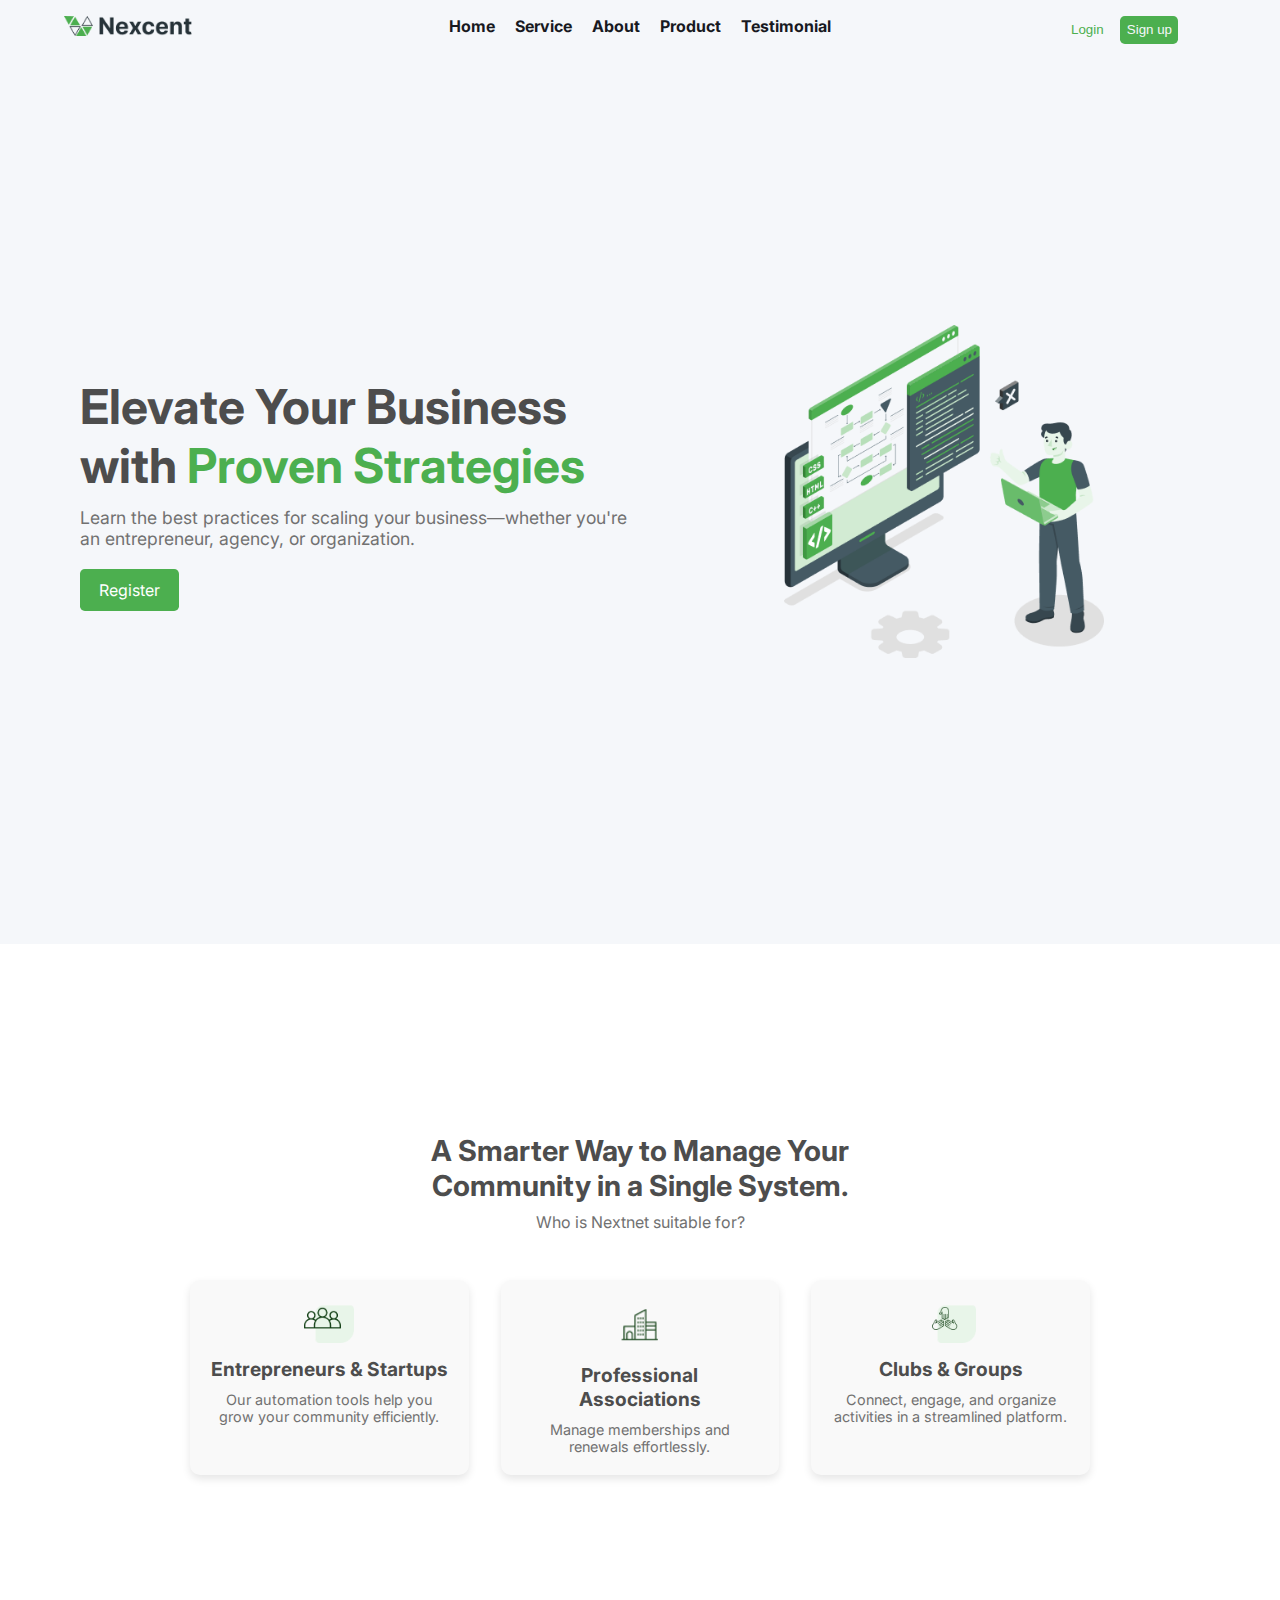
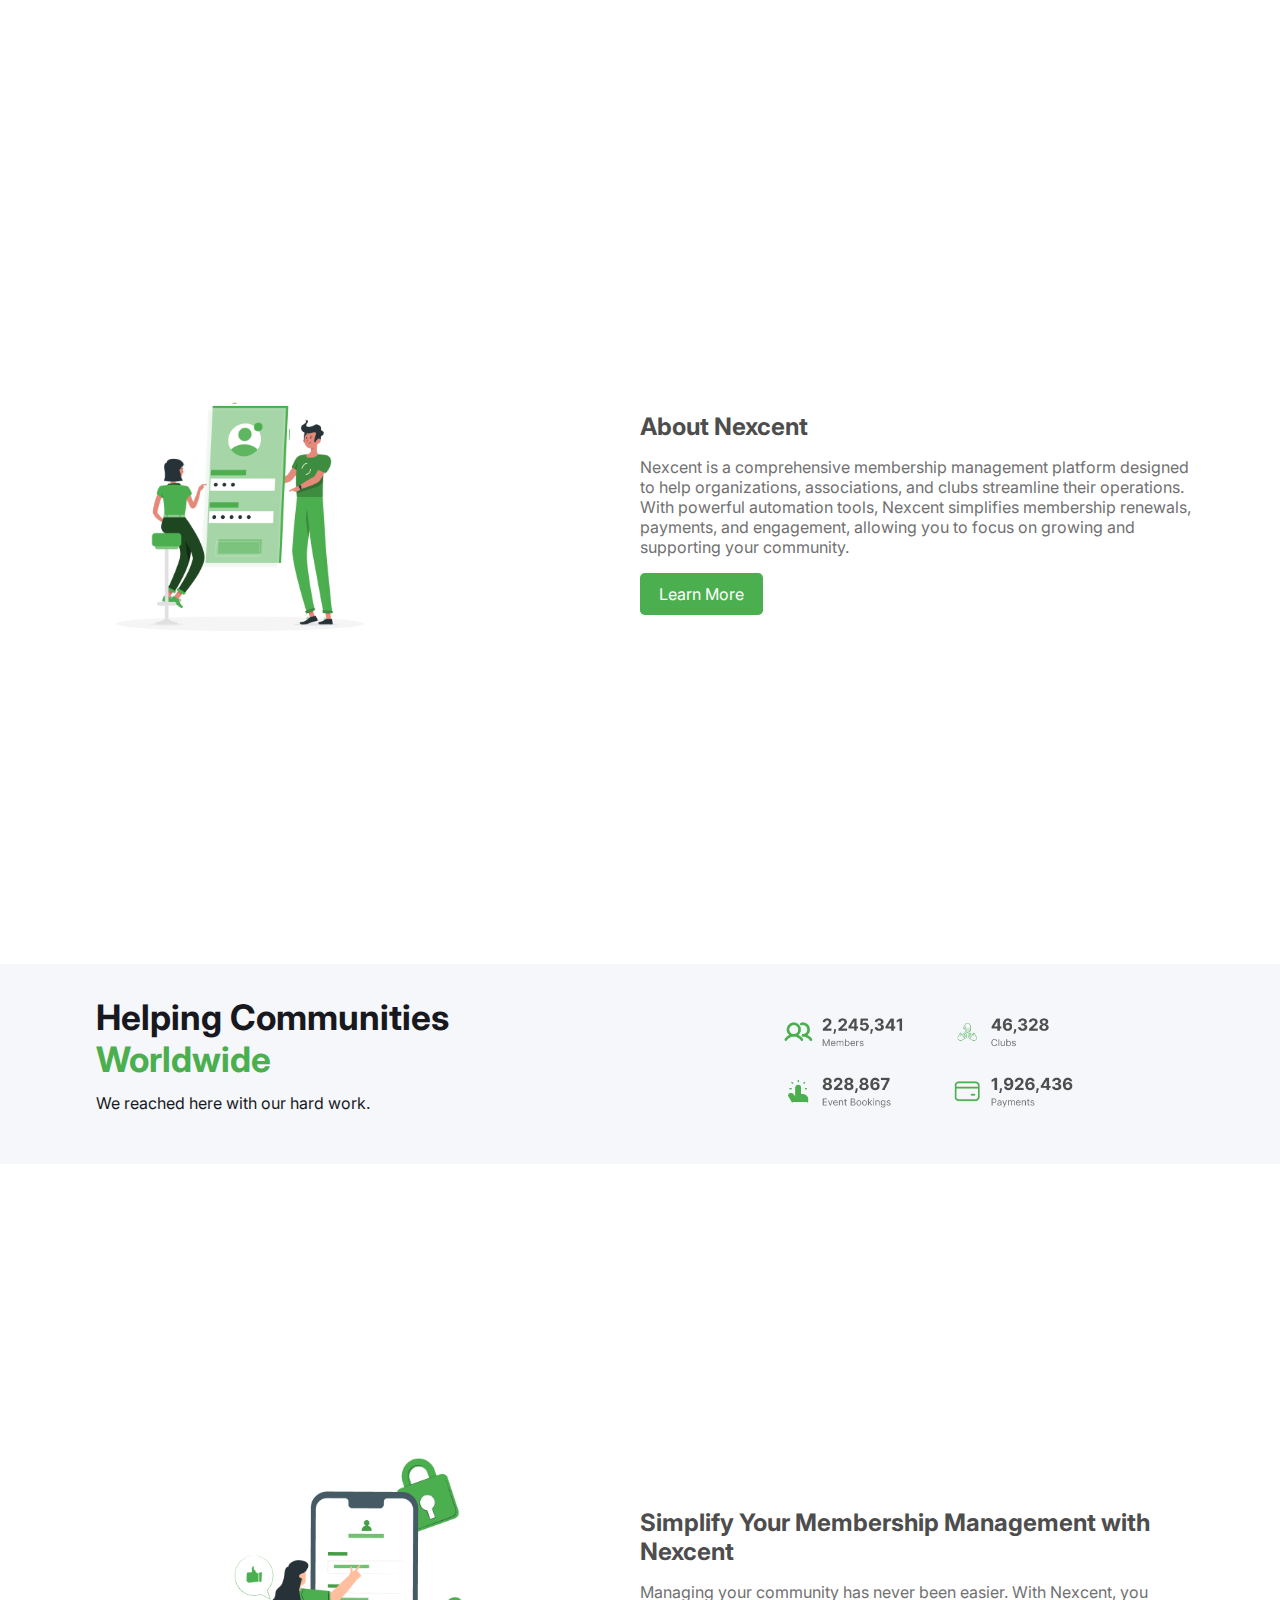
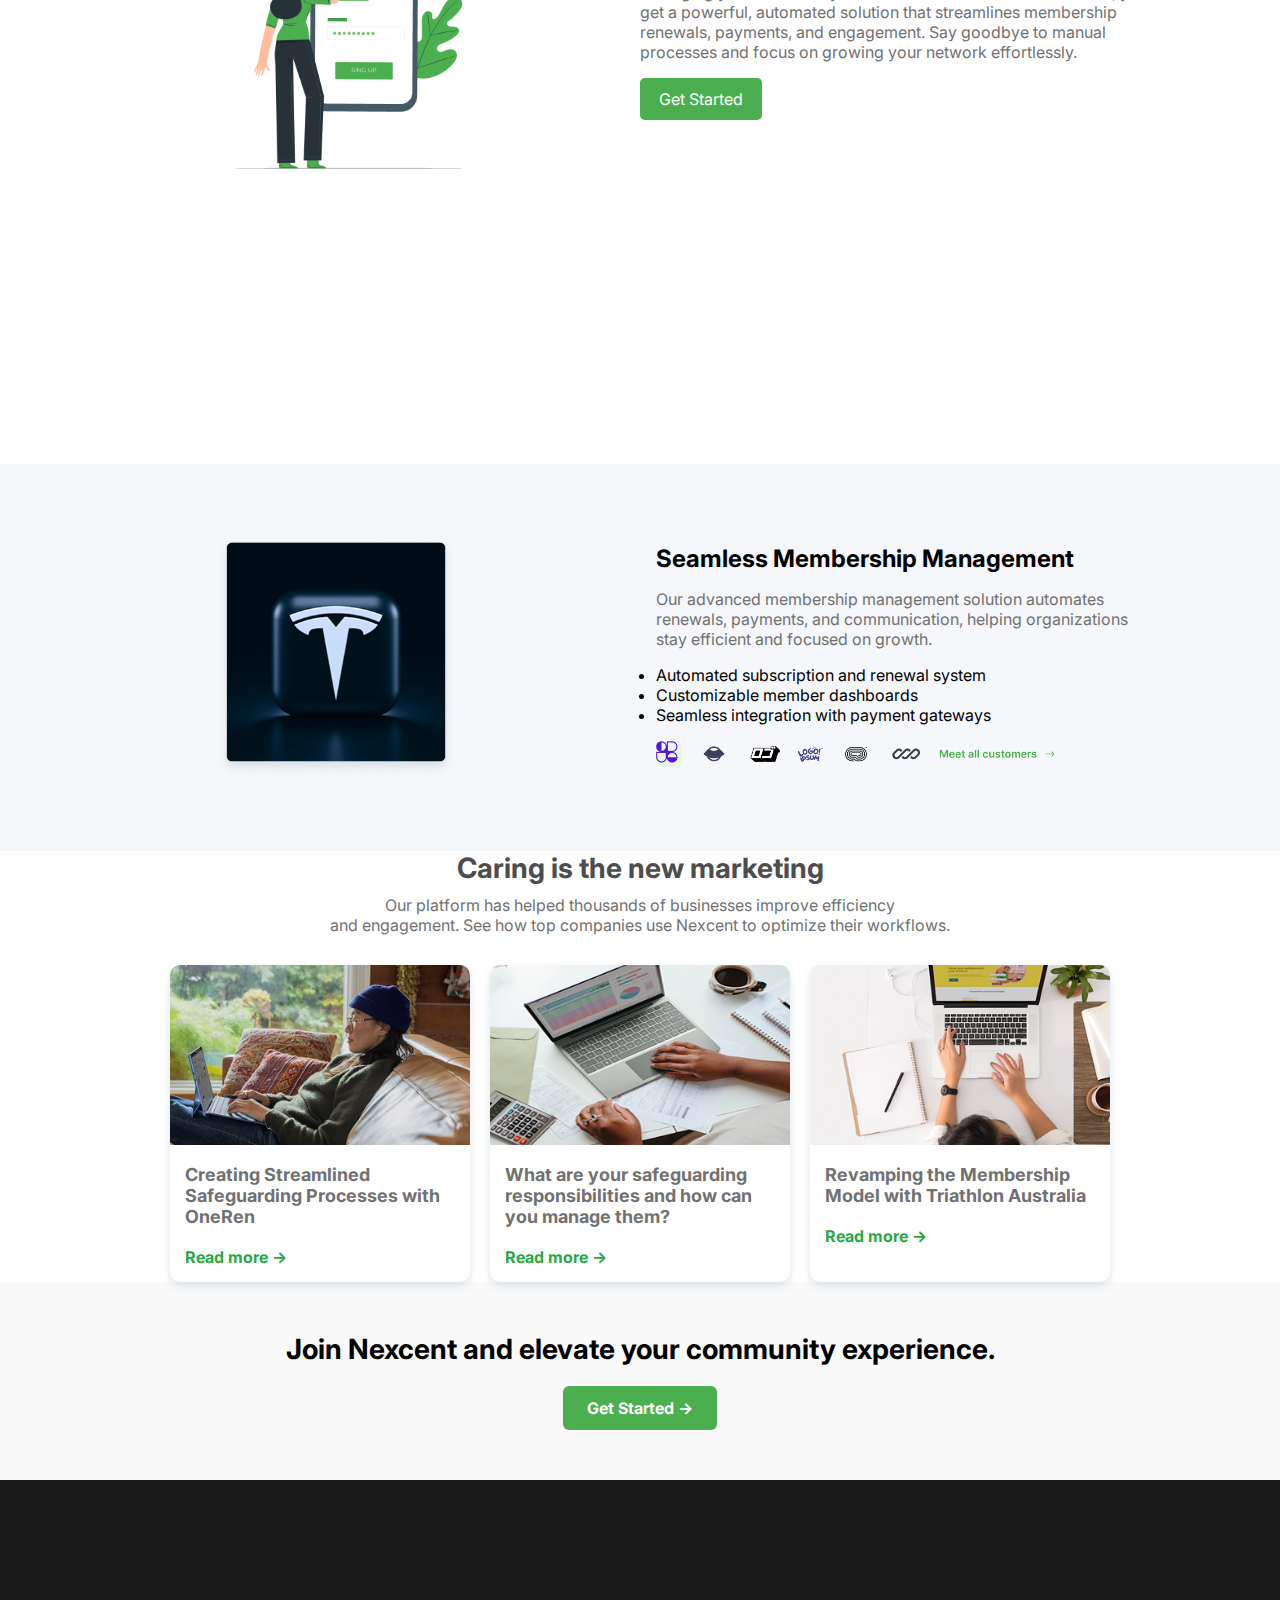
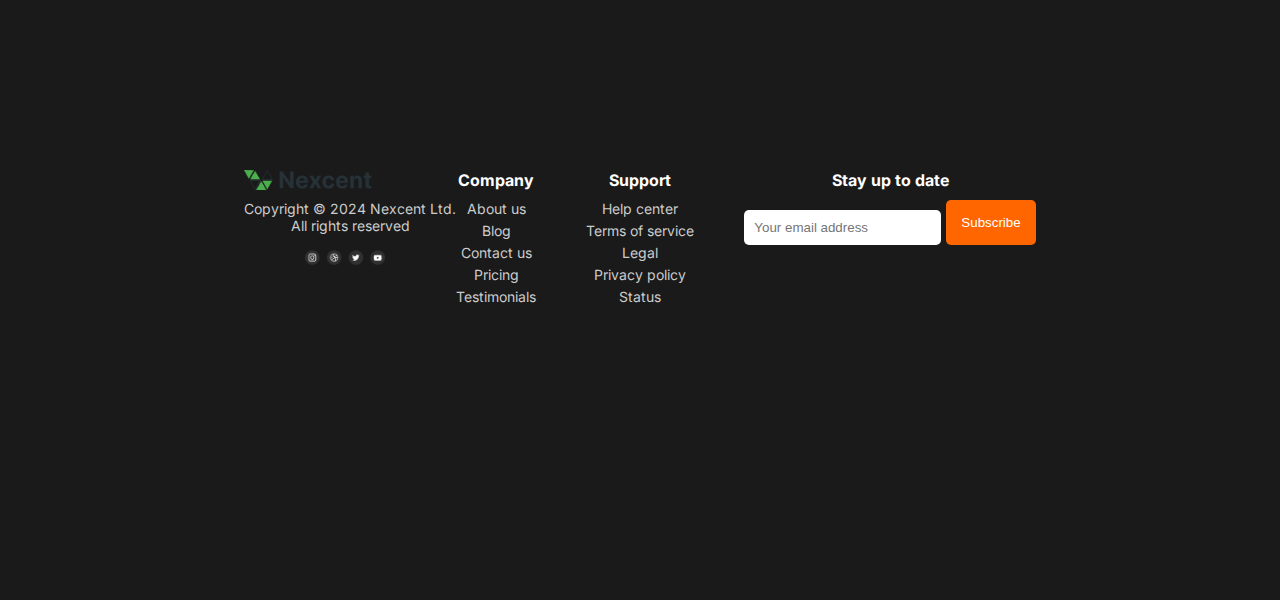
<file: index.html>
<!DOCTYPE html>
<html lang="en">
<head>
    <meta charset="UTF-8">
    <meta http-equiv="X-UA-Compatible" content="IE=edge">
    <meta name="viewport" content="width=device-width, initial-scale=1.0">
    
    <title>Responsive landing page design</title>
    <link rel="stylesheet" href="styles.css">

    <link rel="preconnect" href="https://fonts.googleapis.com">
    <link rel="preconnect" href="https://fonts.gstatic.com" crossorigin>
    <link href="https://fonts.googleapis.com/css2?family=Inter:wght@100..900&display=swap" rel="stylesheet">

</head>

<body>
    <main>
         <header>
            <nav class="navbar">
                <img src="Logo.png" alt="logo" class="logo">
                <button class="menu-toggle" id="menu-toggle">☰</button>
                <ul class="nav">
                    <li><a href="#home">Home</a></li>
                    <li><a href="#service">Service</a></li>
                    <li><a href="#about">About</a></li>
                    <li><a href="#product">Product</a></li>
                    <li><a href="#testimonial">Testimonial</a></li>
                </ul>

                <div class="buttons">
                    <button class="login">Login</button>
                    <button class="signup"> Sign up</button>
                </div>
            </nav>
        </header>

        <section id="home">
            <div class="hero-section">
                <div class="texts">
                    <h1>Elevate Your Business with <span class="highlight">Proven Strategies</span></h1>
                    <p>Learn the best practices for scaling your business—whether 
                         you're an entrepreneur, agency, or organization.</p>
                    <a href="#register" class="btn">Register</a>
                </div>
    
                <div class="image">
                    <img src="Illustration.png" alt="illustration1">
                </div>
            </div>
        </section>


        <section id="service">
            <div class="container">
                <div class="holder">
                    <h2>A Smarter Way to Manage Your Community in a Single System.</h2>
                    <p>Who is Nextnet suitable for?</p>
                </div>
                <div class="service-cards">
                    <div class="cards">
                        <img src="Icon1.png" alt="icon1">
                        <h1>Entrepreneurs & Startups</h1>
                        <p>Our automation tools help you grow your community efficiently.</p>
                    </div>
                    <div class="cards">
                        <img src="Icon2.png" alt="icon2">
                        <h1>Professional Associations</h1>
                        <p>Manage memberships and renewals effortlessly.</p>
                    </div>
                    <div class="cards">
                        <img src="Icon3.png" alt="icon3">
                        <h1>Clubs & Groups</h1>
                        <p>Connect, engage, and organize activities in a streamlined platform.</p>
                    </div>
                </div>
            </div>
        </section>

        <section id="about">
            <div class="about-section">
                <div class="img">
                    <img src="rafiki.png" alt="rafiki">
                </div>
    
                <div class="textt">
                    <h2>About Nexcent</h2>
                    <p>Nexcent is a comprehensive membership management platform designed to help organizations, associations, and clubs streamline their operations. With powerful automation tools, Nexcent simplifies membership renewals, payments, and engagement, allowing you to focus on growing and supporting your community.</p>
                    <a href="#more" class="btn">Learn More</a>
                </div>
            </div>
        </section>

        <div class="stat">
            <div class="info">
                <h1>Helping Communities <span class="highlight">Worldwide</span></h1>
                <p>We reached here with our hard work.</p>
            </div>

            <div class="count">
                <img src="Counts.png" alt="Stats">
            </div>
        </div>
 
        <section id="membership-management">
            <div class="membership">
                <div class="illustration">
                    <img src="pana.png" alt="pana">
                </div>
    
                <div class="content">
                    <h2>Simplify Your Membership Management with Nexcent</h2>
                    <p>Managing your community has never been easier. With Nexcent, you get a powerful, automated solution that streamlines membership renewals, payments, and engagement. Say goodbye to manual processes and focus on growing your network effortlessly.</p>
                    <a href="#register" class="btn">Get Started</a>
                </div>
            </div>
        </section>

        <section id="product">
            <div class="productt-container">
                <div class="product-imagec">
                    <img src="image 9.png" alt="Nexcent Product" class="product-image">
                </div>
    
                <div class="product-details">
                    <h2>Seamless Membership Management</h2>
                    <p>Our advanced membership management solution automates renewals, payments, and communication, helping organizations stay efficient and focused on growth.</p>
                    <ul>
                        <li>Automated subscription and renewal system</li>
                        <li>Customizable member dashboards</li>
                        <li>Seamless integration with payment gateways</li>
                    </ul>
                    <img src="Frame 14.png" alt="logos" class="icons">
                </div>
            </div>
        </section>

        <section id="testimonial">
            <div class="testimonial-container">
                <div class="testimonial-text">
                    <h2>Caring is the new marketing</h2>
                    <p>Our platform has helped thousands of businesses improve efficiency <br> and engagement. See how top companies use Nexcent to optimize their workflows.  </p>    
                </div>
             
                <div class="testimonial-grid">
                  
                    <div class="testimonial-card">
                        <img src="image 18.png" alt="img1">
                        <div class="testimonial-content">
                            <h3>Creating Streamlined Safeguarding Processes with OneRen</h3>
                            <a href="#" class="read-more">Read more →</a>
                        </div>
                    </div>
        
                    <div class="testimonial-card">
                        <img src="image 19.png" alt="img2">
                        <div class="testimonial-content">
                            <h3>What are your safeguarding responsibilities and how can you manage them?</h3>
                            <a href="#" class="read-more">Read more →</a>
                        </div>
                    </div>
        
       
                    <div class="testimonial-card">
                        <img src="image 20.png" alt="img3">
                        <div class="testimonial-content">
                            <h3>Revamping the Membership Model with Triathlon Australia</h3>
                            <a href="#" class="read-more">Read more →</a>
                        </div>
                    </div>
                </div>
        </div>
        </section>

        <section class="cta-section">
        <div class="cta-container">
        <h2>Join Nexcent and elevate your community experience.</h2>
        <a href="#" class="cta-button">Get Started →</a>
        </div>
        </section>

        <footer class="footer">
            <div class="container">
                <div class="footer-top">
                    <div class="footer-brand">
                        <h3><img src="Logo.png" alt="Nexcent Logo"></h3>
                        <p>Copyright © 2024 Nexcent Ltd.<br>All rights reserved</p>
                        <div class="social-icons">
                            <img src="Social Links.png" alt="Social Media Links">
                        </div>
                    </div>
    
                    <div class="footer-links">
                        <div class="footer-column">
                            <h4>Company</h4>
                            <ul>
                                <li><a href="#">About us</a></li>
                                <li><a href="#">Blog</a></li>
                                <li><a href="#">Contact us</a></li>
                                <li><a href="#">Pricing</a></li>
                                <li><a href="#">Testimonials</a></li>
                            </ul>
                        </div>
                        <div class="footer-column">
                            <h4>Support</h4>
                            <ul>
                                <li><a href="#">Help center</a></li>
                                <li><a href="#">Terms of service</a></li>
                                <li><a href="#">Legal</a></li>
                                <li><a href="#">Privacy policy</a></li>
                                <li><a href="#">Status</a></li>
                            </ul>
                        </div>
                        <div class="footer-column">
                            <h4>Stay up to date</h4>
                            <div class="subscribe">
                                <input type="email" placeholder="Your email address">
                                <button>Subscribe</button>
                            </div>
                        </div>
                    </div>
                </div>
            </div>
        </footer>
    </main>
    <script src="script.js"></script>
</body>
</html>
</file>
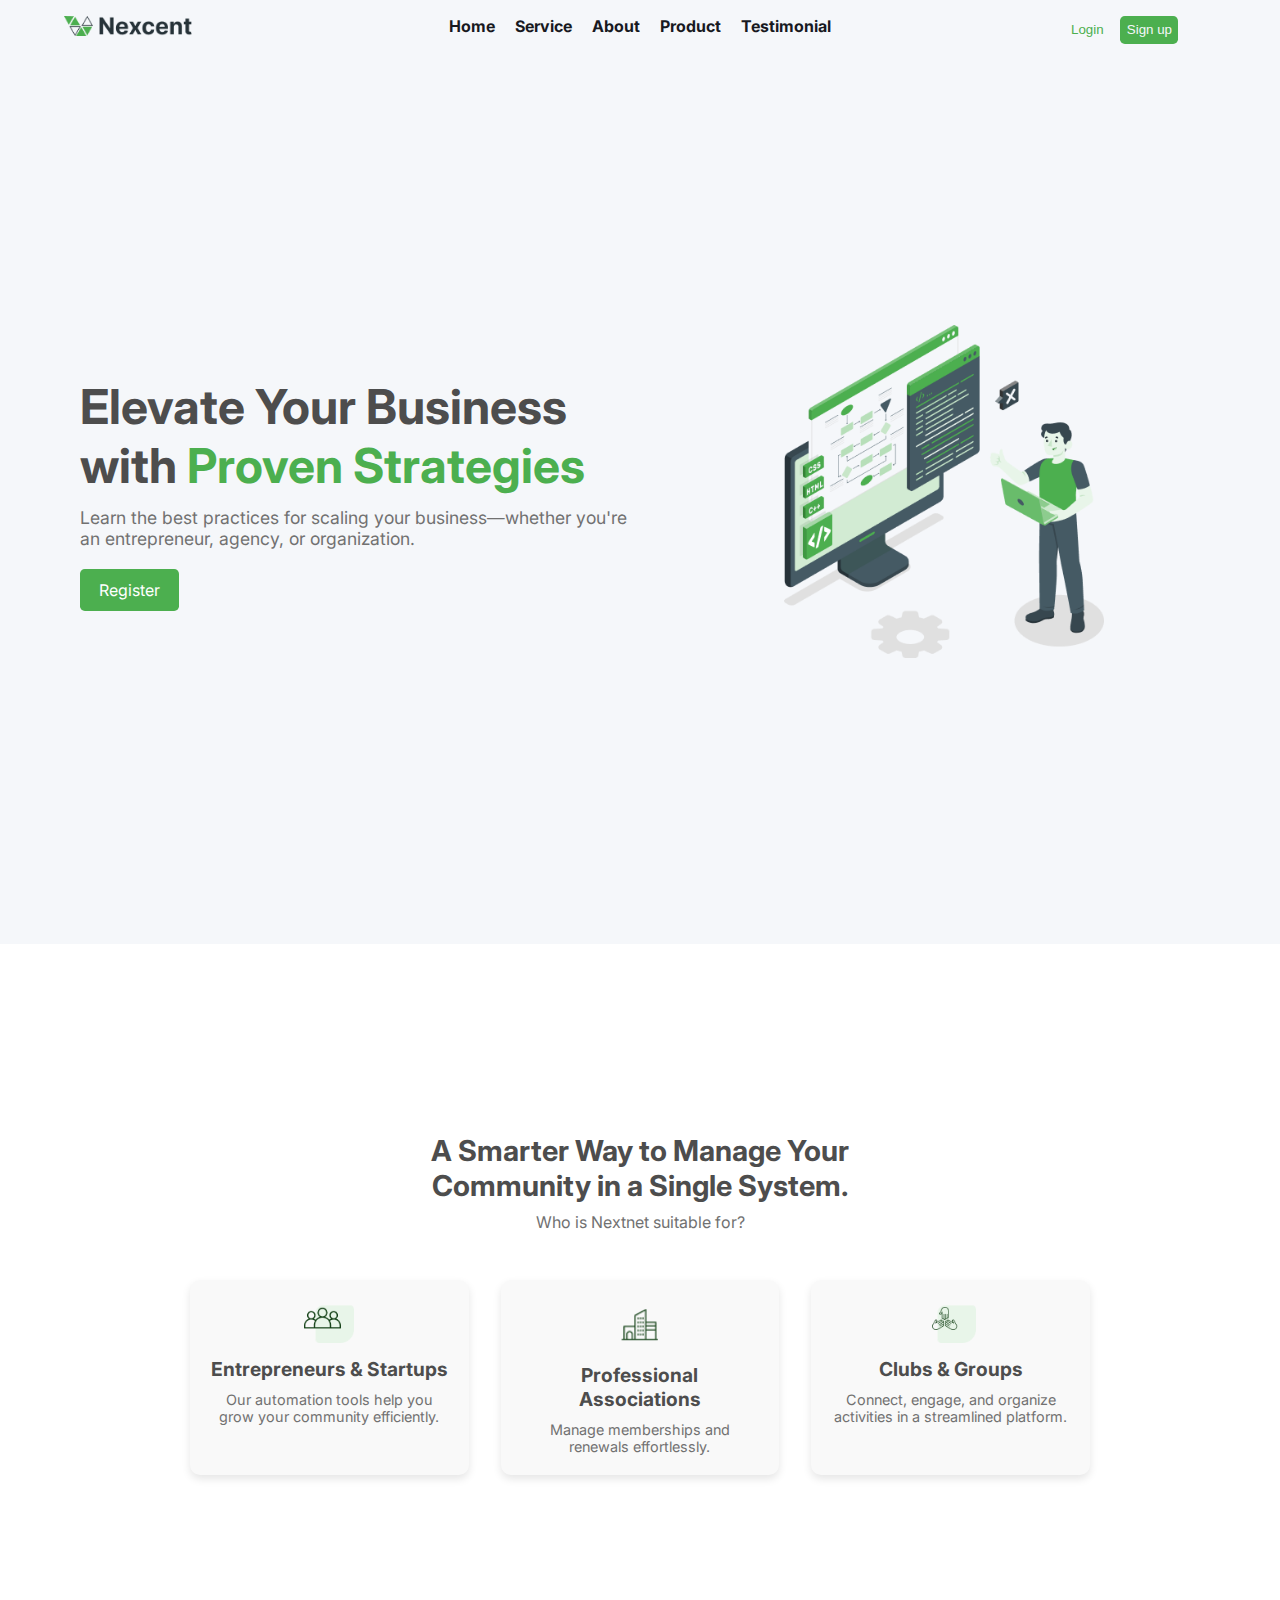
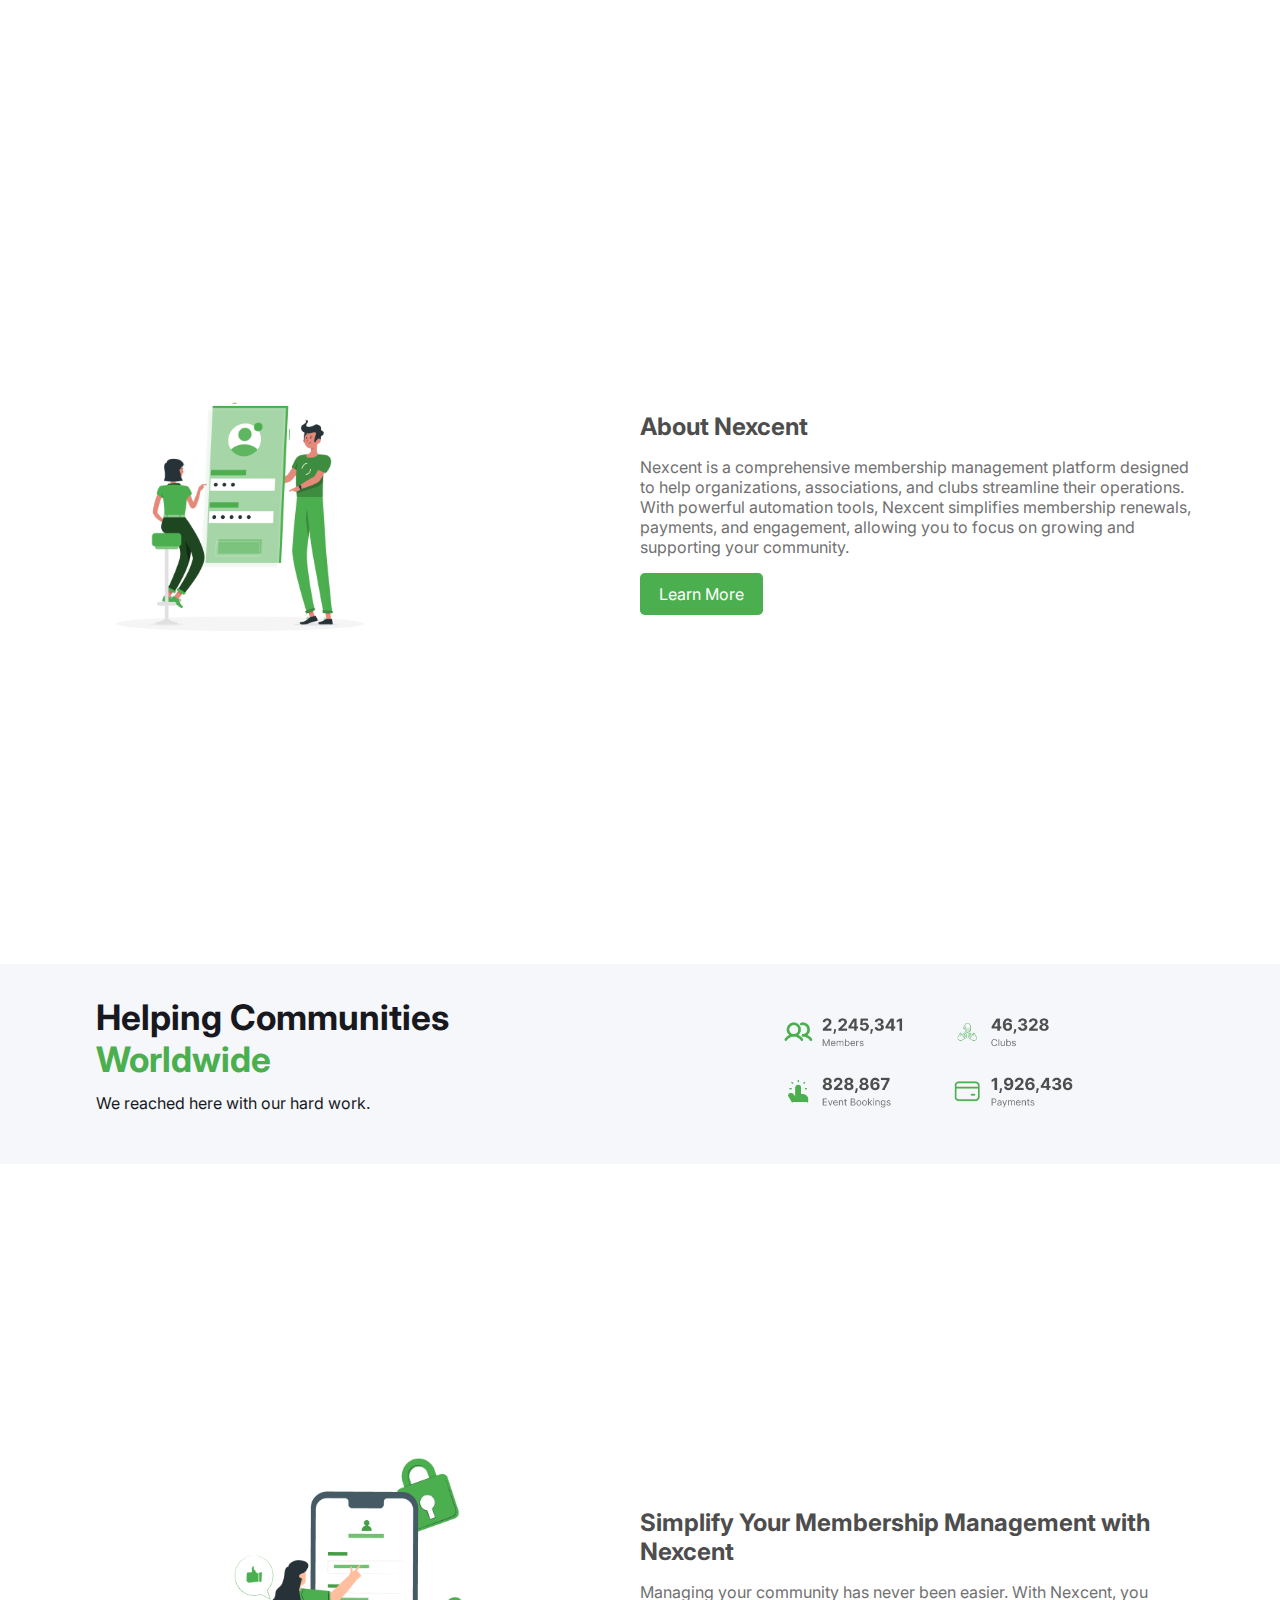
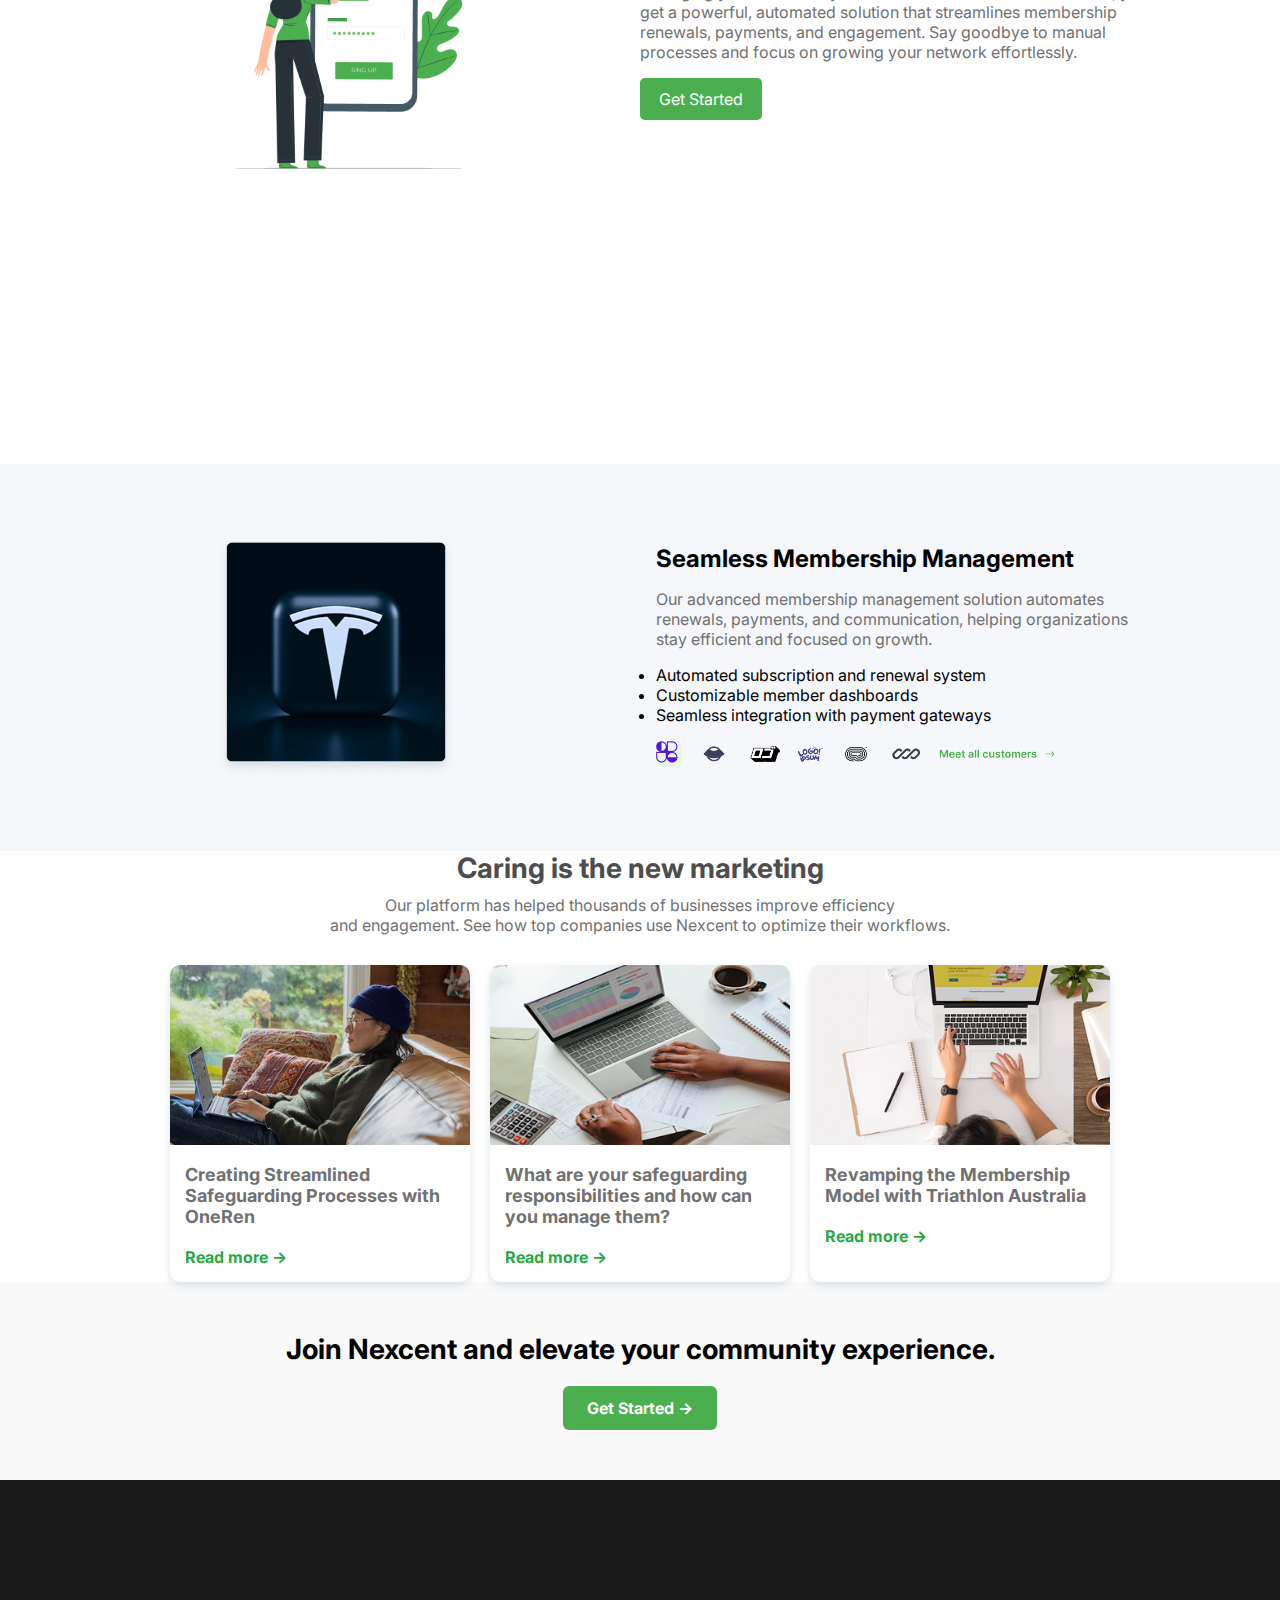
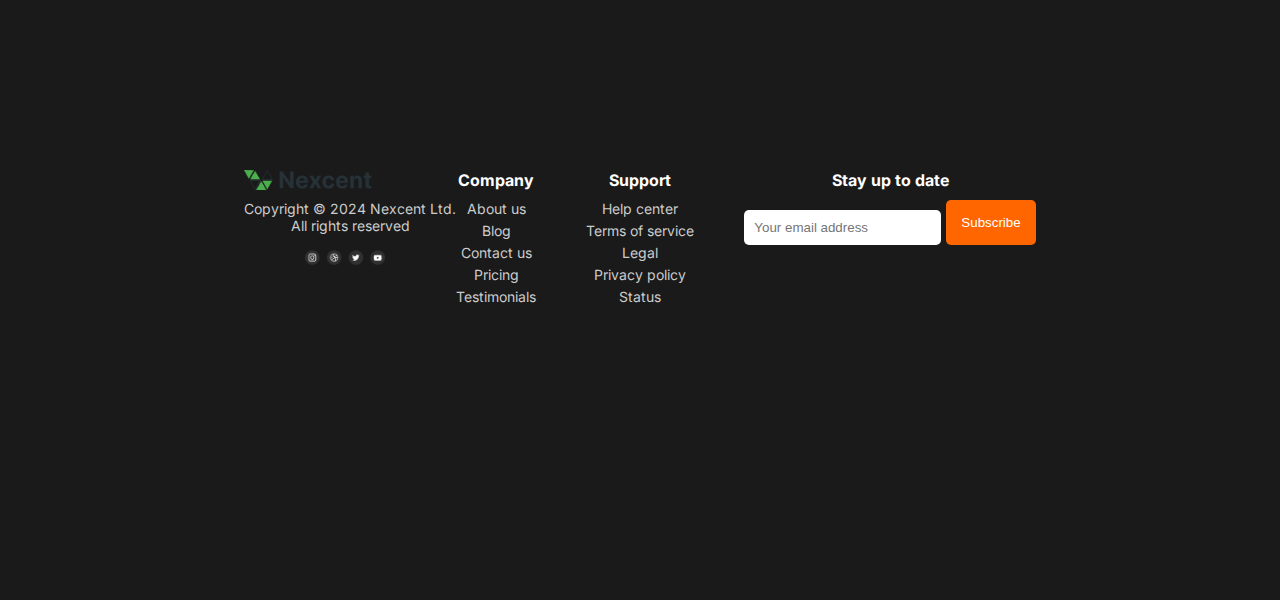
<file: page.html>
<!DOCTYPE html>
<html lang="en">
<head>
    <meta charset="UTF-8">
    <meta http-equiv="X-UA-Compatible" content="IE=edge">
    <meta name="viewport" content="width=device-width, initial-scale=1.0">
    
    <title>Responsive landing page design</title>
    <link rel="stylesheet" href="styles.css">

    <link rel="preconnect" href="https://fonts.googleapis.com">
    <link rel="preconnect" href="https://fonts.gstatic.com" crossorigin>
    <link href="https://fonts.googleapis.com/css2?family=Inter:wght@100..900&display=swap" rel="stylesheet">

</head>

<body>
    <main>
         <header>
            <nav class="navbar">
                <img src="Logo.png" alt="logo" class="logo">
                <button class="menu-toggle" id="menu-toggle">☰</button>
                <ul class="nav">
                    <li><a href="#home">Home</a></li>
                    <li><a href="#service">Service</a></li>
                    <li><a href="#about">About</a></li>
                    <li><a href="#product">Product</a></li>
                    <li><a href="#testimonial">Testimonial</a></li>
                </ul>

                <div class="buttons">
                    <button class="login">Login</button>
                    <button class="signup"> Sign up</button>
                </div>
            </nav>
        </header>

        <section id="home">
            <div class="hero-section">
                <div class="texts">
                    <h1>Elevate Your Business with <span class="highlight">Proven Strategies</span></h1>
                    <p>Learn the best practices for scaling your business—whether 
                         you're an entrepreneur, agency, or organization.</p>
                    <a href="#register" class="btn">Register</a>
                </div>
    
                <div class="image">
                    <img src="Illustration.png" alt="illustration1">
                </div>
            </div>
        </section>


        <section id="service">
            <div class="container">
                <div class="holder">
                    <h2>A Smarter Way to Manage Your Community in a Single System.</h2>
                    <p>Who is Nextnet suitable for?</p>
                </div>
                <div class="service-cards">
                    <div class="cards">
                        <img src="Icon1.png" alt="icon1">
                        <h1>Entrepreneurs & Startups</h1>
                        <p>Our automation tools help you grow your community efficiently.</p>
                    </div>
                    <div class="cards">
                        <img src="Icon2.png" alt="icon2">
                        <h1>Professional Associations</h1>
                        <p>Manage memberships and renewals effortlessly.</p>
                    </div>
                    <div class="cards">
                        <img src="Icon3.png" alt="icon3">
                        <h1>Clubs & Groups</h1>
                        <p>Connect, engage, and organize activities in a streamlined platform.</p>
                    </div>
                </div>
            </div>
        </section>

        <section id="about">
            <div class="about-section">
                <div class="img">
                    <img src="rafiki.png" alt="rafiki">
                </div>
    
                <div class="textt">
                    <h2>About Nexcent</h2>
                    <p>Nexcent is a comprehensive membership management platform designed to help organizations, associations, and clubs streamline their operations. With powerful automation tools, Nexcent simplifies membership renewals, payments, and engagement, allowing you to focus on growing and supporting your community.</p>
                    <a href="#more" class="btn">Learn More</a>
                </div>
            </div>
        </section>

        <div class="stat">
            <div class="info">
                <h1>Helping Communities <span class="highlight">Worldwide</span></h1>
                <p>We reached here with our hard work.</p>
            </div>

            <div class="count">
                <img src="Counts.png" alt="Stats">
            </div>
        </div>
 
        <section id="membership-management">
            <div class="membership">
                <div class="illustration">
                    <img src="pana.png" alt="pana">
                </div>
    
                <div class="content">
                    <h2>Simplify Your Membership Management with Nexcent</h2>
                    <p>Managing your community has never been easier. With Nexcent, you get a powerful, automated solution that streamlines membership renewals, payments, and engagement. Say goodbye to manual processes and focus on growing your network effortlessly.</p>
                    <a href="#register" class="btn">Get Started</a>
                </div>
            </div>
        </section>

        <section id="product">
            <div class="productt-container">
                <div class="product-imagec">
                    <img src="image 9.png" alt="Nexcent Product" class="product-image">
                </div>
    
                <div class="product-details">
                    <h2>Seamless Membership Management</h2>
                    <p>Our advanced membership management solution automates renewals, payments, and communication, helping organizations stay efficient and focused on growth.</p>
                    <ul>
                        <li>Automated subscription and renewal system</li>
                        <li>Customizable member dashboards</li>
                        <li>Seamless integration with payment gateways</li>
                    </ul>
                    <img src="Frame 14.png" alt="logos" class="icons">
                </div>
            </div>
        </section>

        <section id="testimonial">
            <div class="testimonial-container">
                <div class="testimonial-text">
                    <h2>Caring is the new marketing</h2>
                    <p>Our platform has helped thousands of businesses improve efficiency <br> and engagement. See how top companies use Nexcent to optimize their workflows.  </p>    
                </div>
             
                <div class="testimonial-grid">
                  
                    <div class="testimonial-card">
                        <img src="image 18.png" alt="img1">
                        <div class="testimonial-content">
                            <h3>Creating Streamlined Safeguarding Processes with OneRen</h3>
                            <a href="#" class="read-more">Read more →</a>
                        </div>
                    </div>
        
                    <div class="testimonial-card">
                        <img src="image 19.png" alt="img2">
                        <div class="testimonial-content">
                            <h3>What are your safeguarding responsibilities and how can you manage them?</h3>
                            <a href="#" class="read-more">Read more →</a>
                        </div>
                    </div>
        
       
                    <div class="testimonial-card">
                        <img src="image 20.png" alt="img3">
                        <div class="testimonial-content">
                            <h3>Revamping the Membership Model with Triathlon Australia</h3>
                            <a href="#" class="read-more">Read more →</a>
                        </div>
                    </div>
                </div>
        </div>
        </section>

        <section class="cta-section">
        <div class="cta-container">
        <h2>Join Nexcent and elevate your community experience.</h2>
        <a href="#" class="cta-button">Get Started →</a>
        </div>
        </section>

        <footer class="footer">
            <div class="container">
                <div class="footer-top">
                    <div class="footer-brand">
                        <h3><img src="Logo.png" alt="Nexcent Logo"></h3>
                        <p>Copyright © 2024 Nexcent Ltd.<br>All rights reserved</p>
                        <div class="social-icons">
                            <img src="Social Links.png" alt="Social Media Links">
                        </div>
                    </div>
    
                    <div class="footer-links">
                        <div class="footer-column">
                            <h4>Company</h4>
                            <ul>
                                <li><a href="#">About us</a></li>
                                <li><a href="#">Blog</a></li>
                                <li><a href="#">Contact us</a></li>
                                <li><a href="#">Pricing</a></li>
                                <li><a href="#">Testimonials</a></li>
                            </ul>
                        </div>
                        <div class="footer-column">
                            <h4>Support</h4>
                            <ul>
                                <li><a href="#">Help center</a></li>
                                <li><a href="#">Terms of service</a></li>
                                <li><a href="#">Legal</a></li>
                                <li><a href="#">Privacy policy</a></li>
                                <li><a href="#">Status</a></li>
                            </ul>
                        </div>
                        <div class="footer-column">
                            <h4>Stay up to date</h4>
                            <div class="subscribe">
                                <input type="email" placeholder="Your email address">
                                <button>Subscribe</button>
                            </div>
                        </div>
                    </div>
                </div>
            </div>
        </footer>
    </main>
    <script src="script.js"></script>
</body>
</html>
</file>
<file: styles.css>
*{
    box-sizing: border-box;
    margin: 0;
    padding: 0;
}

body{
    background-color: white;
    font-family: 'Inter', sans-serif;
    
}

header{
    width: 100%;
    justify-content: space-between;
    align-items: center;
    display: flex;
    background-color: rgba(245, 247, 250, 1);
}

.logo{
    margin-left: 4rem;
    height: auto;
    width: 8rem;
}

.navbar{
    margin-top: 1rem;
    display: grid;
    grid-template-columns: 1fr 1fr 1fr;
    gap: 15rem;
    align-items: start;
}

.nav{
    list-style-type: none;
    display: flex;
    gap: 20px;
}

.nav li{
    display: inline;
}

.nav li a{
    text-decoration: none;
    color: rgba(24, 25, 31, 1);
    font-weight: bold;
}

.login{
    color: rgba(76, 175, 79, 1);
    border: none;
    background-color: rgba(245, 247, 250, 1);
    margin-right: 0.8rem;
}
.signup{    
    color: rgba(245, 247, 250, 1);
    border: none;
    border-radius: 0.3rem;
    background-color: rgba(76, 175, 79, 1);
    padding: 0.4rem 0.4rem 0.4rem 0.4rem;
}

.menu-toggle {
    display: none;
    font-size: 24px;
    background: none;
    border: none;
    cursor: pointer;
}

/* hero-section */

.hero-section {
    background-color: rgba(245, 247, 250, 1);
    display: grid;
    grid-template-columns: 1fr 1fr;
    align-items: center;
    justify-content: center;
    padding: 5rem 2rem;
    height: 100vh;
    place-items: center; 
}

.texts {
    max-width: 45rem;
    margin-left: 3rem;
}

.texts h1 {
    text-align: left;
    color: rgba(77, 77, 77, 1);
    font-size: 3rem;
    margin-bottom: 0.8rem;
}

.highlight {
    color: rgba(76, 175, 79, 1);
}

.texts p {
    color: rgba(113, 113, 113, 1);
    margin-bottom: 1.2rem;
    font-size: 1.1rem;
}

.btn {
    background-color: rgba(76, 175, 79, 1);
    text-decoration: none;
    color: white;
    padding: 0.7rem 1.2rem;
    border: none;
    border-radius: 0.3rem;
    font-size: 1rem;
    display: inline-block;
}

.image {
    max-width: 20rem;
}

.image img {
    width: 100%;
    height: auto;
}
/* service-section */
.container {
    display: flex;
    flex-direction: column;
    justify-content: center;
    align-items: center;
    height: 80vh;
    text-align: center;
    padding: 20px;
}

.holder {
    max-width: 35rem;
}

.container h2 {
    color: rgba(77, 77, 77, 1);
    font-size: 1.8rem;
}

.container p {
    color: rgba(113, 113, 113, 1);
    margin-top: 0.6rem;
}

.service-cards {
    margin-top: 3rem;
    display: grid;
    grid-template-columns: repeat(auto-fit, minmax(250px, 1fr));
    gap: 2rem;
    width: 100%;
    max-width: 900px;
}

.cards {
    background: #f9f9f9;
    padding: 20px;
    border-radius: 10px;
    box-shadow: 0 4px 8px rgba(0, 0, 0, 0.1);
}

.cards img {
    width: 50px;
    height: auto;
}

.service-cards h1 {
    color: rgba(77, 77, 77, 1);
    font-size: 1.2rem;
    margin-top: 10px;
}

.service-cards p {
    color: rgba(113, 113, 113, 1);
    font-size: 0.9rem;
}

 /* about us section */
 #about {
    display: flex;
    align-items: center;
    justify-content: center;
    height: 100vh;
}

 .about-section {
    display: grid;
    grid-template-columns: 1fr 1fr;
    align-items: center;
    justify-content: center;  
    height: 80vh;
    padding: 20px;
}

.textt {
    max-width: 35rem;
}

.textt h2 {
    color: rgba(77, 77, 77, 1);
}

.textt p {
    color: rgba(113, 113, 113, 1);
    margin-bottom: 1rem;
    margin-top: 1rem;
}

.img {
    max-width: 20rem;
}

.img img {
    width: 100%;
    height: auto;
}

/* Stats section */
.stat {
    background-color: rgba(245, 247, 250, 1);
    display: grid;
    grid-template-columns: 1fr 1fr;
    align-items: center;
    justify-content: center;  
    height: auto;
    padding: 2rem;
    place-items: center;
}

.info {
    max-width: 30rem;
}

.info h1 {
    text-align: left;
    color: rgba(24, 25, 31, 1);
    font-size: 2.2rem;
    margin-bottom: 0.8rem;
}

.info p {
    color: rgba(24, 25, 31, 1);
    margin-bottom: 1.2rem;
}

.count {
    max-width: 20rem; 
}

.count img {
    width: 100%;
    height: auto;
}

/* membership-section */
#membership-management {
    display: flex;
    align-items: center;
    justify-content: center;
    height: 100vh;
}

.membership {
    display: grid;
    grid-template-columns: 1fr 1fr;
    align-items: center;
    justify-content: center;  
    height: 80vh;
    padding: 20px;
}

.content {
    max-width: 33rem;
}

.content h2 {
    color: rgba(77, 77, 77, 1);
}

.content p {
    color: rgba(113, 113, 113, 1);
    margin-bottom: 1rem;
    margin-top: 1rem;
}

.illustration {
    max-width: 20rem;
    margin-left: 5rem;
}

.illustration img {
    width: 100%;
    height: auto;
}
/* product section */

.productt-container {
    background-color: rgba(245, 247, 250, 1);
    display: grid;
    grid-template-columns: 1fr 1fr;
    align-items: center;
    justify-content: center;
    padding: 4rem 2rem;
}

.product-details {
    max-width: 33rem;
    padding: 1rem;
}

.product-details p {
    color: rgba(113, 113, 113, 1);
    margin: 1rem 0;
}

.product-imagec {
    display: flex;
    justify-content: center;
}

.product-image {
    width: 80%;
    max-width: 15rem;
}

.icons {
    margin-top: 1rem;
    width: 100%;
    max-width: 25rem;
}

/* testimonial section  */
.testimonial-section {
    height: 36vh;
    display: grid;
    align-items: center;
    justify-content: center;  
}

.testimonial-container {
    text-align: center;
    margin: 0 auto;
}

.testimonial-container h2 {
    color: rgba(77, 77, 77, 1);
    font-size: 28px;
    font-weight: bold;
    margin-bottom: 10px;
}

.testimonial-container p {
    font-size: 16px;
    color: rgba(113, 113, 113, 1);
    margin-bottom: 30px;
}

.testimonial-grid {
    display: flex;
    justify-content: center;
    gap: 20px;
    flex-wrap: wrap;
}

.testimonial-card {
    background: white;
    border-radius: 10px;
    overflow: hidden;
    width: 300px;
    box-shadow: 0px 4px 8px rgba(171, 190, 209, 0.4);
    text-align: left;
}

.testimonial-card img {
    width: 100%;
    height: 180px;
    object-fit: cover;
}

.testimonial-content {
    padding: 15px;
}

.testimonial-content h3 {
    font-size: 18px;
    margin-bottom: 10px;
    color: rgba(113, 113, 113, 1);
}

.read-more {
    color: #28a745;
    text-decoration: none;
    font-weight: bold;
    display: inline-block;
    margin-top: 10px;
}

.read-more:hover {
    text-decoration: underline;
}
/* cta section */
.cta-section {
    background: #f9f9f9;
    text-align: center;
    padding: 50px 20px;
}

.cta-section h2 {
    font-size: 28px;
    font-weight: bold;
    margin-bottom: 20px;
}

.cta-button {
    display: inline-block;
    background:rgba(76, 175, 79, 1);
    color: white;
    padding: 12px 24px;
    border-radius: 6px;
    text-decoration: none;
    font-weight: bold;
}

/* footer section  */

.footer {
    background: #1a1a1a;
    color: white;
}

.footer .container {
    max-width: 2000px;
    margin: 0 auto;
}

.footer-top {
    display: flex;
    justify-content: space-between;
    flex-wrap: wrap;
}

.footer-brand h3 {
    display: flex;
    align-items: center;
    gap: px;
}

.footer-brand img {
    width: 8rem;
}

.footer-brand p {
    font-size: 14px;
    color: #ccc;
    margin-top: 10px;
}

.social-icons img {
    margin-top: 1rem;
    width: 5rem;
    margin-right: 10px;
}

.footer-links {
    display: flex;
    gap: 50px;
    flex-wrap: wrap;
}

.footer-column h4 {
    font-size: 16px;
    margin-bottom: 10px;
}

.footer-column ul {
    list-style: none;
    padding: 0;
}

.footer-column ul li a {
    color: #ccc;
    text-decoration: none;
    font-size: 14px;
    display: block;
    margin-bottom: 5px;
}

.footer-column input {
    width: 100%;
    padding: 10px;
    border-radius: 5px;
    border: none;
    margin-top: 10px;
}

.subscribe {
    display: flex;
    gap: 5px;
    margin-top: 10px;
}

.subscribe input {
    flex: 1;
    padding: 10px;
    border-radius: 5px;
    border: none;
}

.subscribe button {
    padding: 10px 15px;
    border: none;
    background: #ff6600;
    color: white;
    border-radius: 5px;
    cursor: pointer;
}

/* Responsive Design andriod phones*/
@media screen and (max-width: 767px) {
   .logo{
    margin-left: 10px;
    width: 7rem;
   }

   .navbar{
    display: grid;
    grid-template-columns: 1fr 1fr;
    gap: 11rem;
}

   .menu-toggle{
    font-size: 20px;
    display: block;
    position: absolute;
    top: 10px;
    right: 8px;
   }
    
   .nav li a {
    display: block;
    }

    .nav{
        display: none;
        flex-direction: column;
        position: absolute;
        top: 60px;
        right: 10px;
        width: 200px;
        box-shadow: 0px 4px 6px rgba(0, 0, 0, 0.1);
        padding: 10px;
        border-radius: 5px;
    }

    .nav.show {
        display: flex;
    }

    .login, .signup{
        display: none;
    }

    .hero-section {
        grid-template-columns: 1fr;
        text-align: center;
        height: auto;
        padding: 3rem 1rem;
    }

    .texts {
        margin: 0 auto;
        max-width: 90%;
    }

    .texts h1 {
        font-size: 2.5rem;
        text-align: center;
    }

    .image {
        margin: 2rem auto 0;
        max-width: 80%;
    }

    .container {
        height: auto;
    }

    .service-cards {
        grid-template-columns: 1fr;
        gap: 1.5rem;
    }

    .about-section {
        grid-template-columns: 1fr;
        text-align: center;
        height: auto;
    }

    .img {
        margin: 0 auto;
        max-width: 80%;
    }

    .stat {
        grid-template-columns: 1fr;
        text-align: center;
        padding: 2rem 1rem;
    }

    .info {
        text-align: center;
        margin: 0 auto;
    }

    .membership {
        grid-template-columns: 1fr;
        text-align: center;
        height: auto;
    }

    .illustration {
        margin: 0 auto;
        max-width: 80%;
    }

    .content {
        text-align: center;
        margin: 0 auto;
    }

    .productt-container {
        grid-template-columns: 1fr;
        text-align: center;
        padding: 3rem 1rem;
    }

    .product-details {
        max-width: 100%;
        margin: 0 auto;
    }

    .product-details ul li{
        text-align: left;
        margin-left: 1rem;
    }

    .product-imagec {
        justify-content: center;
    }

    .product-image {
        margin-left: 0;
    }
    

    .testimonial-grid {
        grid-template-columns: 1fr;
    }

    .testimonial-container h2 {
        font-size: 24px;
    }

    .testimonial-container p {
        font-size: 14px;
    }

    .cta-section {
        padding: 30px 15px;
    }

    .cta-button {
        width: 100%;
        padding: 14px;
    }


    /* footer */
    .footer-top {
        flex-direction: column;
        text-align: center;
        gap: 20px;
    }

    .footer-links {
        flex-direction: column;
        gap: 20px;
        align-items: center;
    }

    .footer-column {
        width: 100%;
    }

    .subscribe {
        flex-direction: column;
    }
}

/* responsive layout for tablets and laptops */
@media screen and (min-width: 768px) and (max-width: 1024px) {
     .navbar{
        width: 100%;
        gap: 4rem;
     }

     .logo{
        margin-left: 2rem;
        width: 6rem;
     }

     .service-cards {
        margin-top: 0;
        display: grid;
        grid-template-columns: repeat(2, 1fr);
        grid-template-rows: auto auto;
        justify-content: center; 
        align-items: center;
    }

    .cards:nth-child(3) {
        grid-column: span 2; 
        justify-self: center;
    }
}
</file>
